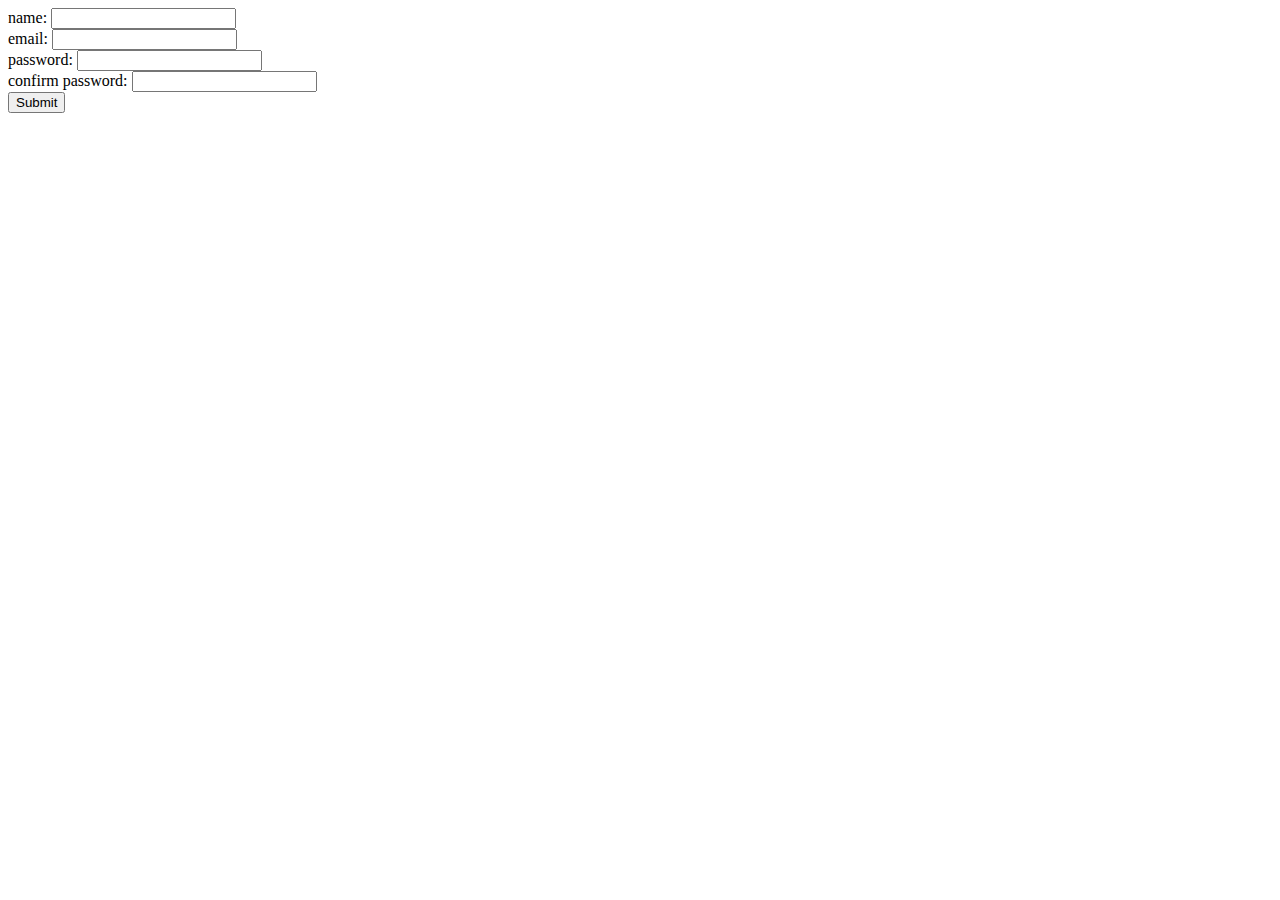
<file: index.html>
<!DOCTYPE html>
<html lang="en">
<head>
    <meta charset="UTF-8">
    <meta http-equiv="X-UA-Compatible" content="IE=edge">
    <meta name="viewport" content="width=device-width, initial-scale=1.0">
    <script src="https://code.jquery.com/jquery-3.6.0.min.js"></script>
    <script src="myjscode.js"></script>
    <link rel="stylesheet" href="./mystyles.css">
    <title>Document</title>
</head>
<body>
    <form action="" id="myForm">
        name: <input type="text" id="name"> <br>
        email:   <input type="text" id="email"> <br>
        password: <input type="password" id="password"> <br>
        confirm password: <input type="password" id="confirm_password"> <br>
        <input type="submit">
    </form>
    
</body>
</html>
</file>
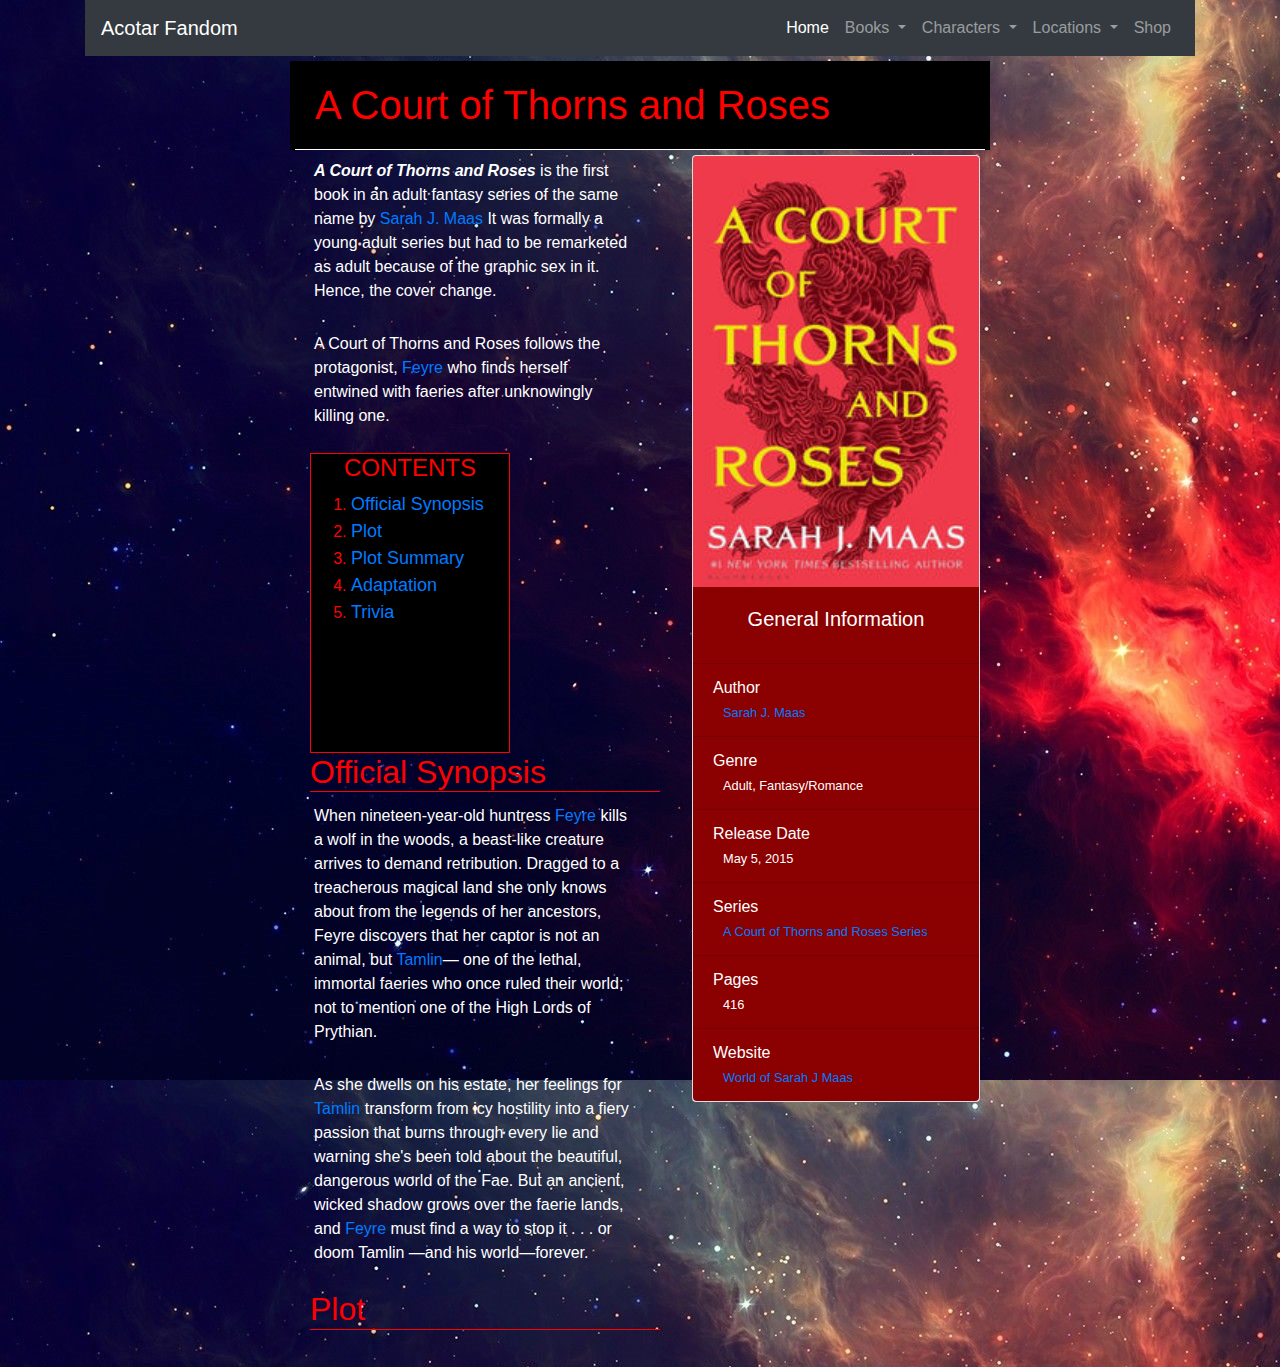
<file: acotar.html>
<!DOCTYPE html>
<html>
<head>
	<title>Acotar Fandom</title>
	<link rel="stylesheet" href="https://maxcdn.bootstrapcdn.com/bootstrap/4.0.0/css/bootstrap.min.css">
	<script src="https://ajax.googleapis.com/ajax/libs/jquery/3.3.1/jquery.min.js"></script>
	<script src="https://cdnjs.cloudflare.com/ajax/libs/popper.js/1.12.9/umd/popper.min.js"></script>
	<script src="https://maxcdn.bootstrapcdn.com/bootstrap/4.0.0/js/bootstrap.min.js"></script>
    <link rel="stylesheet" href="./menu.css">
</head>
<body style = "background-image: url(space.jpg);">
   <div class = "container">

<nav class="navbar navbar-expand-md navbar-dark bg-dark">
  <a class="navbar-brand" href="#">Acotar Fandom</a>
  <button class="navbar-toggler" type="button" data-toggle="collapse" data-target="#navbarSupportedContent">
    <span class="navbar-toggler-icon"></span>
  </button>

  <div class="collapse navbar-collapse" id="navbarSupportedContent">
    <ul class="navbar-nav ml-auto">
      <li class="nav-item active">
        <a class="nav-link" href="#">Home</a>
      </li>
      <li class="nav-item dropdown">
        <a class="nav-link dropdown-toggle" href="#" id="navbarDropdown" role="button" data-toggle="dropdown">
          Books
        </a>
        <div class="dropdown-menu" aria-labelledby="navbarDropdown">
          <a class="dropdown-item" href="acotar.html">Acotar</a>
          <div class="dropdown-divider"></div>
          <a class="dropdown-item" href="#">Acomaf</a>
          <div class="dropdown-divider"></div>
          <a class="dropdown-item" href="#">Acowar</a>
          <div class="dropdown-divider"></div>
          <a class="dropdown-item" href="#">Acofas</a>
          <div class="dropdown-divider"></div>
          <a class="dropdown-item" href="#">Acosf</a>
        </div>
      </li>
      <li class="nav-item dropdown">
        <a class="nav-link dropdown-toggle" href="#" id="navbarDropdown" role="button" data-toggle="dropdown">
          Characters
        </a>
        <div class="dropdown-menu" aria-labelledby="navbarDropdown">
          <a class="dropdown-item" href="#">Rhsyand</a>
          <div class="dropdown-divider"></div>
          <a class="dropdown-item" href="#">Feyre</a>
          <div class="dropdown-divider"></div>
          <a class="dropdown-item" href="#">Cassian</a>
          <div class="dropdown-divider"></div>
          <a class="dropdown-item" href="#">Azriel</a>
          <div class="dropdown-divider"></div>
          <a class="dropdown-item" href="#">Nesta</a>
        </div>
      </li>
      <li class="nav-item dropdown">
        <a class="nav-link dropdown-toggle" href="#" id="navbarDropdown" role="button" data-toggle="dropdown">
          Locations
        </a>
        <div class="dropdown-menu" aria-labelledby="navbarDropdown">
          <a class="dropdown-item" href="#">Prythian</a>
          <div class="dropdown-divider"></div>
          <a class="dropdown-item" href="#">Velaris</a>
          <div class="dropdown-divider"></div>
          <a class="dropdown-item" href="#">Under the Mountain</a>
          <div class="dropdown-divider"></div>
          <a class="dropdown-item" href="#">Hybern</a>

        </div>
      </li>
      <li class="nav-item">
        <a class="nav-link" href="#">Shop</a>
      </li>
    </ul>
  </div>
</nav>



<div class = "wrapper">
    <div class = "mainHeading">
    <h1>A Court of Thorns and Roses</h1>
  </div>

<div class = "flex-container-acotar">
  <div class = "intro-para">
    <p><b><i>A Court of Thorns and Roses </i></b> is the first book in an adult fantasy series of the same name by <a href="">Sarah J. Maas</a>  It was formally a young adult series but had to be remarketed as adult because of the graphic sex in it. Hence, the cover change.
    </p>
    <p>A Court of Thorns and Roses follows the protagonist, <a href="">Feyre</a>  who finds herself entwined with faeries after unknowingly killing one. </p>
    
    
    
    <div class = "contents">
      <h4>CONTENTS</h4>

      <ol>
        <li><a href="#synopsis">Official Synopsis</a></li>
        <li><a href="">Plot</a></li>
        <li><a href="">Plot Summary</a></li>
        <li><a href="">Adaptation</a></li>
        <li><a href="">Trivia</a></li>

      </ol>
    </div>

<div id = "synopsis">
<h2>Official Synopsis </h2>
<p>When nineteen-year-old huntress <a href=""> Feyre</a> kills a wolf in the woods, a beast-like creature arrives to demand retribution. Dragged to a treacherous magical land she only knows about from the legends of her ancestors, Feyre discovers that her captor is not an animal, but <a href=""> Tamlin</a>— one of the lethal, immortal faeries who once ruled their world; not to mention one of the High Lords of Prythian.</p>
<p>As she dwells on his estate, her feelings for <a href=""> Tamlin</a> transform from icy hostility into a fiery passion that burns through every lie and warning she's been told about the beautiful, dangerous world of the Fae. But an ancient, wicked shadow grows over the faerie lands, and <a href=""> Feyre</a> must find a way to stop it . . . or doom Tamlin —and his world—forever.</p>


</div>

<div id = "plot">
  <h2>Plot</h2>
  <p></p>
</div>


  </div>

  
  <div class="card" style="width: 18rem;">
    <img class="card-img-top" src="Acotar-0.jpg" alt="">
    <div class="card-body">
      <h5 class="card-title">General Information</h5>
    </div>
    <ul class="list-group list-group-flush">
      <li class="list-group-item">Author <br> <small>  <a href="">Sarah J. Maas</a> </small></li>
      <li class="list-group-item">Genre <br> <small>Adult, Fantasy/Romance</small></li>
      <li class="list-group-item">Release Date <br> <small>May 5, 2015</small></li>
      <li class="list-group-item">Series <br> <small><a href="">A Court of Thorns and Roses Series</a></small></li>
      <li class="list-group-item">Pages <br> <small>416</small></li>
      <li class="list-group-item">Website <br> <small><a href="">World of Sarah J Maas</a></small></li>
    </ul>
    
  </div>

  
  


</div>

</div>
</body>
</html>
</file>
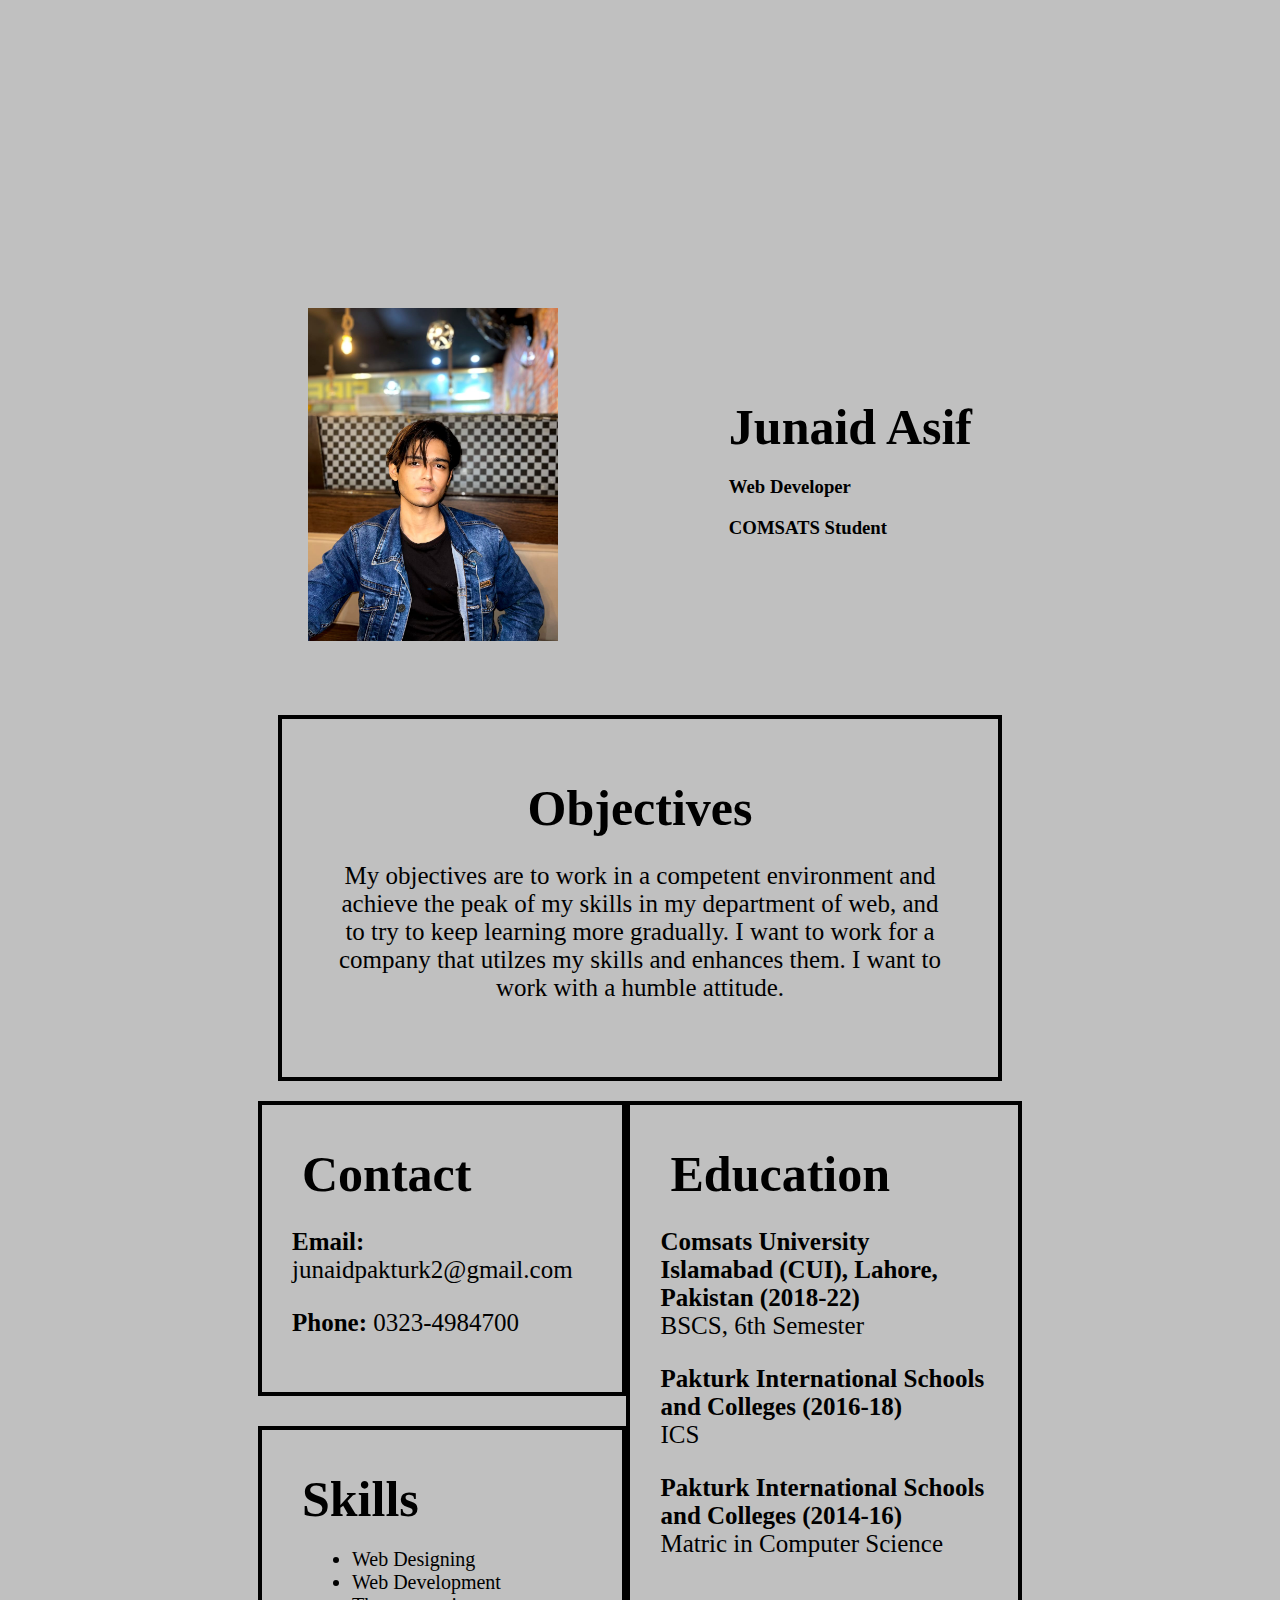
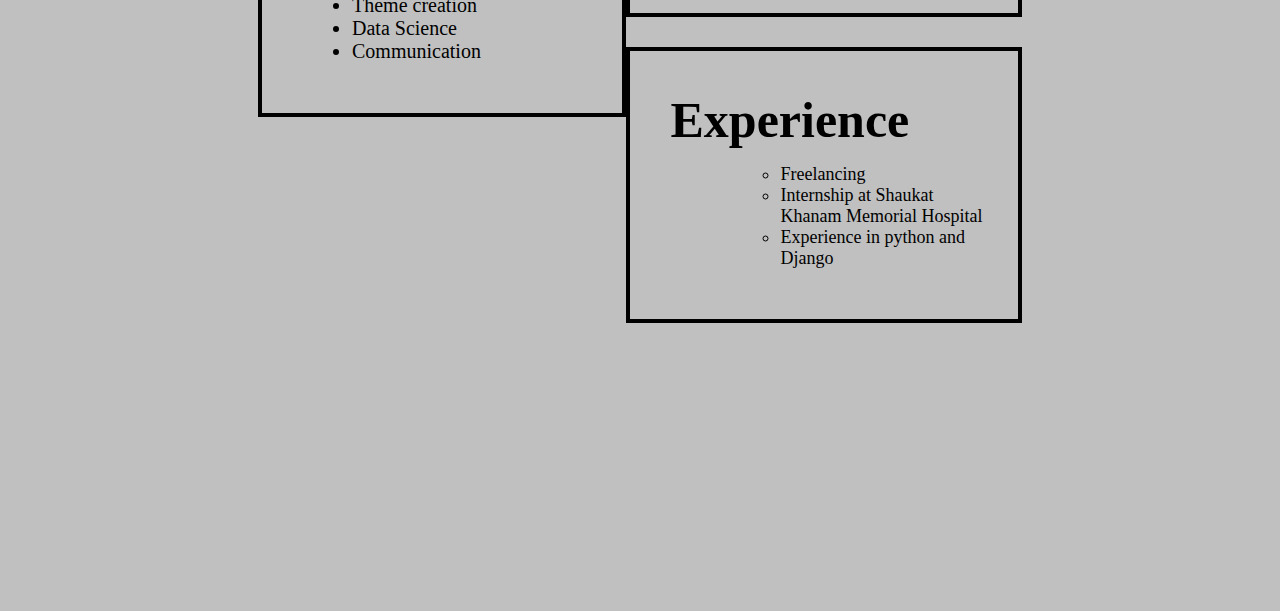
<file: cv.html>
<!DOCTYPE html>
<html lang="en">
<head>
    <meta charset="UTF-8">
    <meta name="viewport" content="width=device-width, initial-scale=1.0">
    <title>Junaid Asif</title>

    <link rel="stylesheet" href="./cv.css">
</head>
<body>

    <header id="header-section">
        <div class="image">
            <img src="./junaid.jpeg" alt="my image" >
        </div>

        <div class="detail">
            <h2 class="name">Junaid Asif</h2>
            <h3 class="details">Web Developer</h3>
            <h3 class="details">COMSATS Student</h3>
        </div>
    </header>


    <main>
        <section id="objectives">
            <h1>Objectives</h1>
            <p>My objectives are to work in a competent environment and achieve the peak of my skills in my department of web, and to try to keep learning more gradually. I want to work for a company that utilzes my skills and enhances them. I want to work with a humble attitude.</p>

        </section>

        <div id="divide">
            <div id="sidebar">
                <section id="contact">
                    <h1>Contact</h1>
                    <p><Strong>Email: </Strong> junaidpakturk2@gmail.com</p>
                    <p><Strong>Phone: </Strong> 0323-4984700</p>
    
                </section>
                <section id="skills">
                    <h1>Skills</h1>
                    <ul>
                        <li>Web Designing</li>
                        <li>Web Development</li>
                        <li>Theme creation</li>
                        <li>Data Science</li>
                        <li>Communication</li>
                    </ul>
    
                </section>
                
            </div>
    
            <div id="edu-section">
                <section id="education">
                    <h1>Education</h1>
                    <p><strong>Comsats University Islamabad (CUI), Lahore, Pakistan (2018-22)</strong><br> BSCS, 6th Semester</p>
                    <p><strong>Pakturk International Schools and Colleges (2016-18)</strong><br>ICS</p>
                    <p><strong>Pakturk International Schools and Colleges (2014-16)</strong><br>Matric in Computer Science </p>
                </section>

                <section id="experience">
                    <h1>Experience</h1>
                    <ol>
                            <ul>
                                <li>Freelancing </li>
                                <li>Internship at Shaukat Khanam Memorial Hospital</li>
                                <li>Experience in python and Django</li>
                            </ul>
                        </li>

                    </ol>
                    
                    
                </section>
            </div>

        </div>

        
    </main>
    
</body>
</html>
</file>
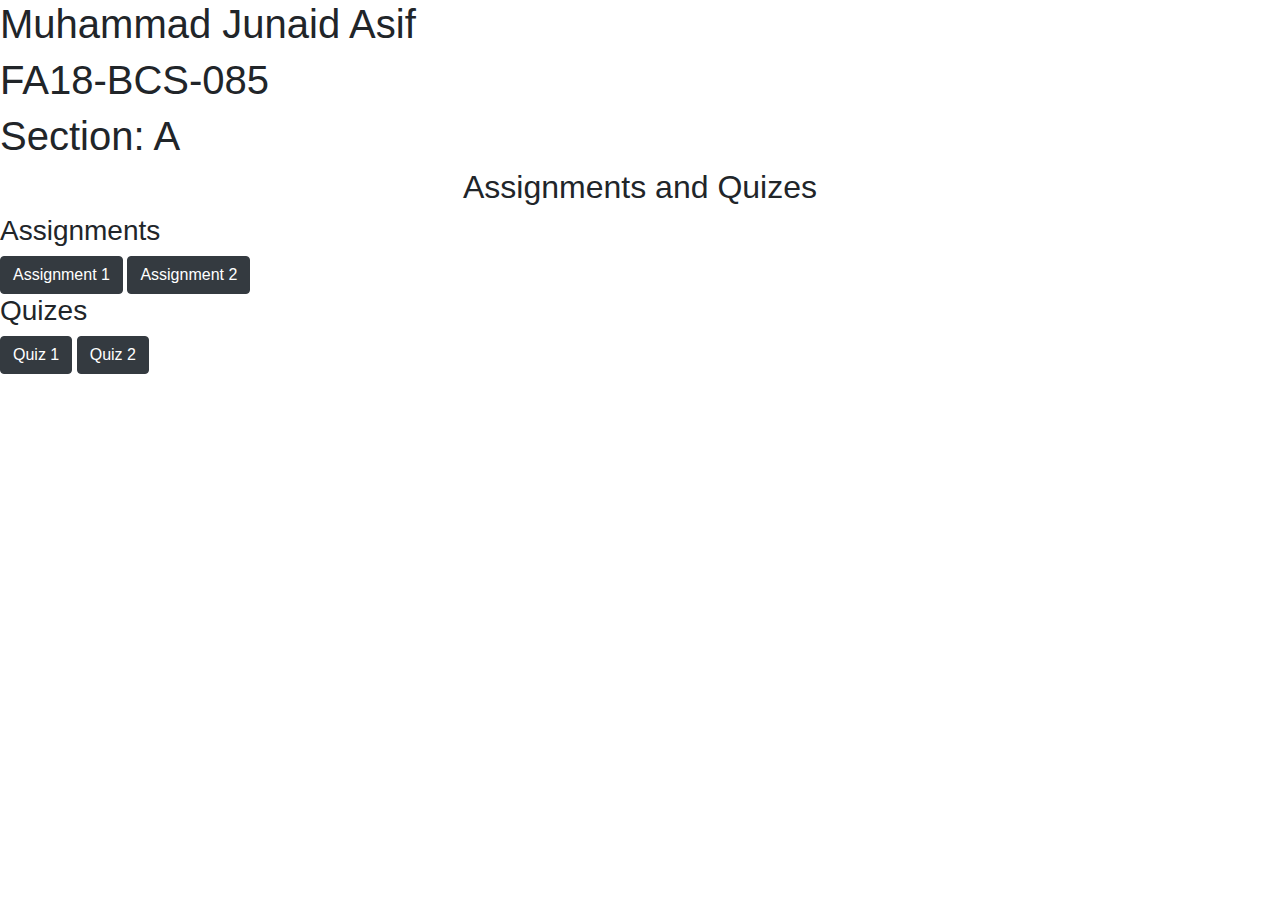
<file: junaid.html>
<!DOCTYPE html>
<html lang="en">
<head>
    <meta charset="UTF-8">
    <meta http-equiv="X-UA-Compatible" content="IE=edge">
    <meta name="viewport" content="width=device-width, initial-scale=1.0">
    <link rel="stylesheet" href="https://maxcdn.bootstrapcdn.com/bootstrap/4.0.0/css/bootstrap.min.css">
	<script src="https://ajax.googleapis.com/ajax/libs/jquery/3.3.1/jquery.min.js"></script>
	<script src="https://cdnjs.cloudflare.com/ajax/libs/popper.js/1.12.9/umd/popper.min.js"></script>
	<script src="https://maxcdn.bootstrapcdn.com/bootstrap/4.0.0/js/bootstrap.min.js"></script>
    <link rel="stylesheet" href="junaid.css">
    <title>Junaid Asif</title>
</head>
<body>
    <h1>Muhammad Junaid Asif</h1>
    <h1>FA18-BCS-085</h1>
    <h1>Section: A</h1>
    <h2>Assignments and Quizes</h2>
    <h3>Assignments</h3>
    <a class="btn btn-dark" href="#" role="button">Assignment 1</a>
    <a class="btn btn-dark" href="#" role="button">Assignment 2</a>

    <h3>Quizes</h3>

    <a class="btn btn-dark" href="#" role="button">Quiz 1</a>
    <a class="btn btn-dark" href="index.html" role="button">Quiz 2</a>


    
</body>
</html>
</file>
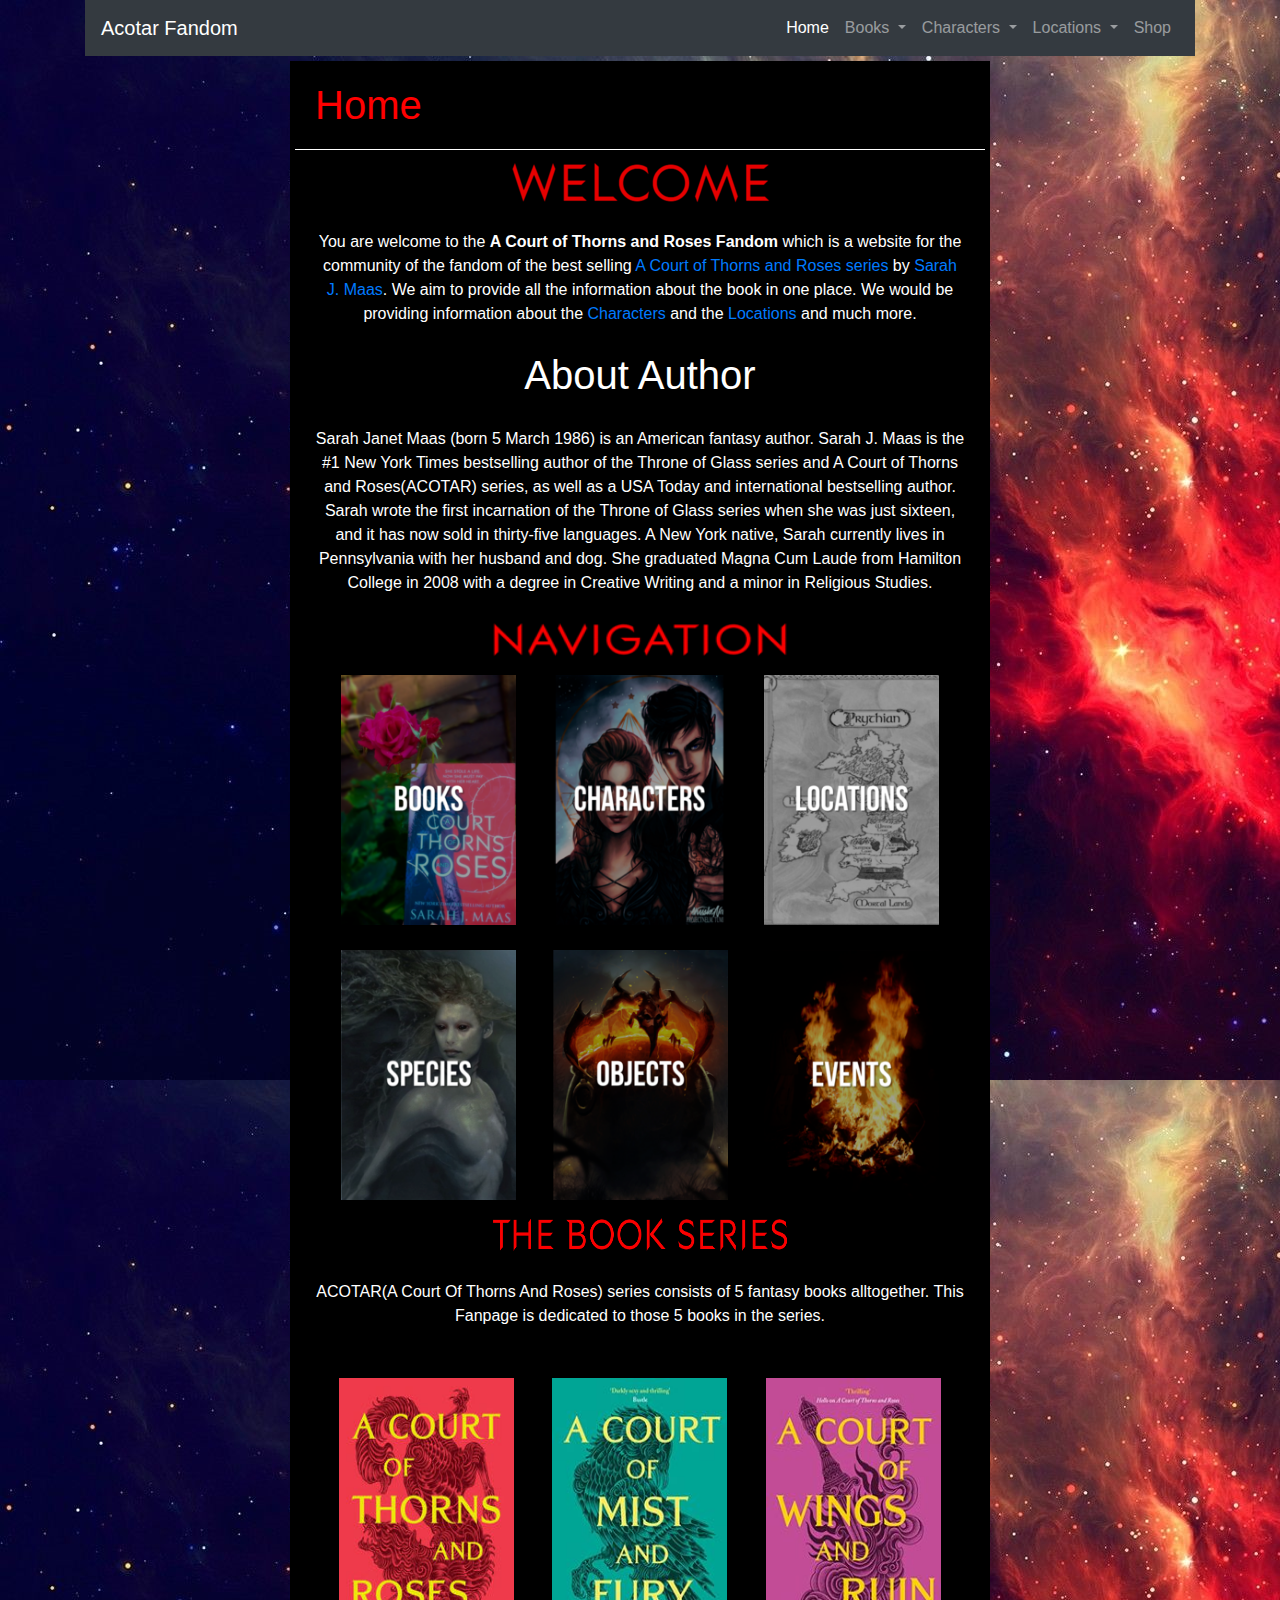
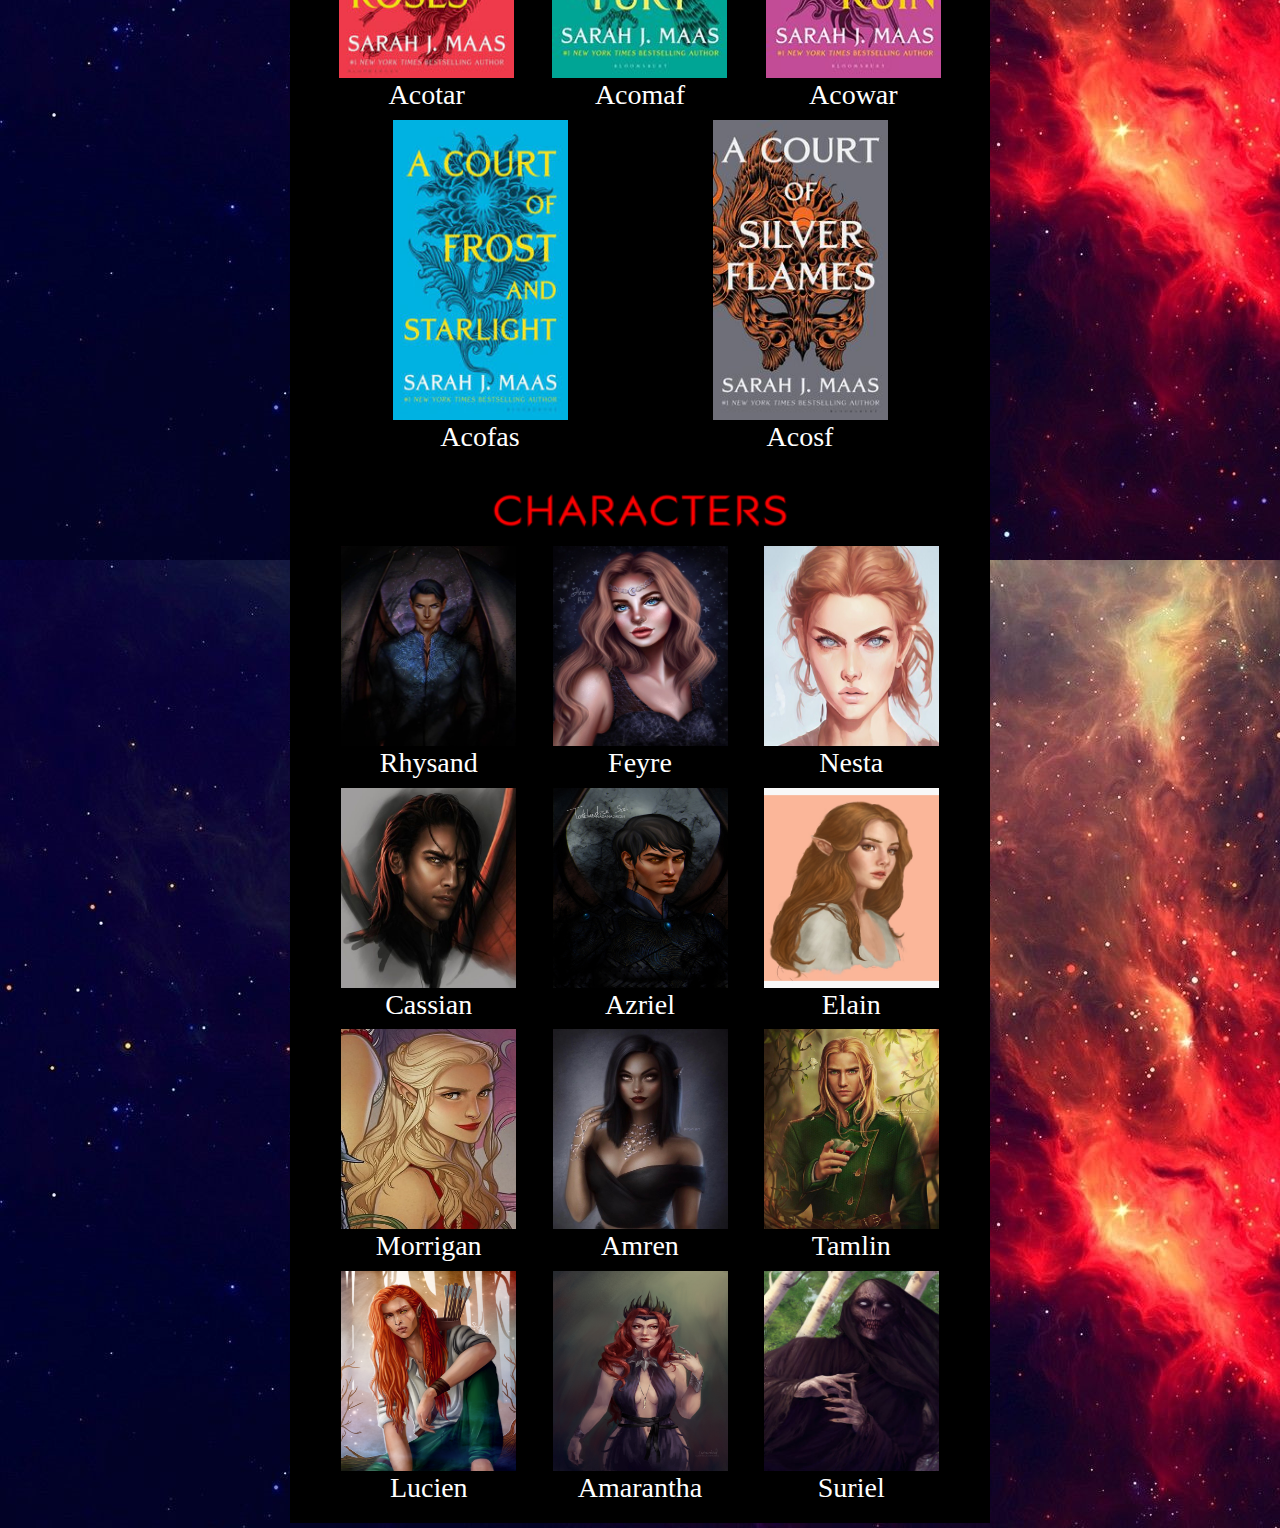
<file: menu.html>
<!DOCTYPE html>
<html>
<head>
	<title>Acotar Fandom</title>
	<link rel="stylesheet" href="https://maxcdn.bootstrapcdn.com/bootstrap/4.0.0/css/bootstrap.min.css">
	<script src="https://ajax.googleapis.com/ajax/libs/jquery/3.3.1/jquery.min.js"></script>
	<script src="https://cdnjs.cloudflare.com/ajax/libs/popper.js/1.12.9/umd/popper.min.js"></script>
	<script src="https://maxcdn.bootstrapcdn.com/bootstrap/4.0.0/js/bootstrap.min.js"></script>
    <link rel="stylesheet" href="./menu.css">
</head>
<body style = "background-image: url(space.jpg);">
   <div class = "container">

<nav class="navbar navbar-expand-md navbar-dark bg-dark">
  <a class="navbar-brand" href="#">Acotar Fandom</a>
  <button class="navbar-toggler" type="button" data-toggle="collapse" data-target="#navbarSupportedContent">
    <span class="navbar-toggler-icon"></span>
  </button>

  <div class="collapse navbar-collapse" id="navbarSupportedContent">
    <ul class="navbar-nav ml-auto">
      <li class="nav-item active">
        <a class="nav-link" href="#">Home</a>
      </li>
      <li class="nav-item dropdown">
        <a class="nav-link dropdown-toggle" href="#" id="navbarDropdown" role="button" data-toggle="dropdown">
          Books
        </a>
        <div class="dropdown-menu" aria-labelledby="navbarDropdown">
          <a class="dropdown-item" href="acotar.html">Acotar</a>
          <div class="dropdown-divider"></div>
          <a class="dropdown-item" href="#">Acomaf</a>
          <div class="dropdown-divider"></div>
          <a class="dropdown-item" href="#">Acowar</a>
          <div class="dropdown-divider"></div>
          <a class="dropdown-item" href="#">Acofas</a>
          <div class="dropdown-divider"></div>
          <a class="dropdown-item" href="#">Acosf</a>
        </div>
      </li>
      <li class="nav-item dropdown">
        <a class="nav-link dropdown-toggle" href="#" id="navbarDropdown" role="button" data-toggle="dropdown">
          Characters
        </a>
        <div class="dropdown-menu" aria-labelledby="navbarDropdown">
          <a class="dropdown-item" href="#">Rhsyand</a>
          <div class="dropdown-divider"></div>
          <a class="dropdown-item" href="#">Feyre</a>
          <div class="dropdown-divider"></div>
          <a class="dropdown-item" href="#">Cassian</a>
          <div class="dropdown-divider"></div>
          <a class="dropdown-item" href="#">Azriel</a>
          <div class="dropdown-divider"></div>
          <a class="dropdown-item" href="#">Nesta</a>
        </div>
      </li>
      <li class="nav-item dropdown">
        <a class="nav-link dropdown-toggle" href="#" id="navbarDropdown" role="button" data-toggle="dropdown">
          Locations
        </a>
        <div class="dropdown-menu" aria-labelledby="navbarDropdown">
          <a class="dropdown-item" href="#">Prythian</a>
          <div class="dropdown-divider"></div>
          <a class="dropdown-item" href="#">Velaris</a>
          <div class="dropdown-divider"></div>
          <a class="dropdown-item" href="#">Under the Mountain</a>
          <div class="dropdown-divider"></div>
          <a class="dropdown-item" href="#">Hybern</a>

        </div>
      </li>
      <li class="nav-item">
        <a class="nav-link" href="#">Shop</a>
      </li>
    </ul>
  </div>
</nav>





<div class = "wrapper">
  <div class = "mainHeading">
  <h1>Home</h1>
</div>
<div class = "Heading">
  <img src="Welcome.png" alt="">
</div>
  <p>
  You are welcome to the <b>A Court of Thorns and Roses Fandom</b> which is a website for the community of the fandom of the best selling   <a href="">A Court of Thorns and Roses series</a>
by  <a href="">Sarah J. Maas</a>. We aim to provide all the information about the book in one place. We would be providing information about the    <a href="">Characters</a> and the   <a href="">Locations</a> and much more.
</p>




  
    <div class = "wrapperHeadings">
      <h1>About Author</h1>
    </div>
  
      <p>Sarah Janet Maas (born 5 March 1986) is an American fantasy author. Sarah J. Maas is the #1 New York Times bestselling author of the Throne of Glass series and A Court of Thorns and Roses(ACOTAR) series, as well as a USA Today and international bestselling author. Sarah wrote the first incarnation of the Throne of Glass series when she was just sixteen, and it has now sold in thirty-five languages. A New York native, Sarah currently lives in Pennsylvania with her husband and dog.
  
  
          She graduated Magna Cum Laude from Hamilton College in 2008 with a degree in Creative Writing and a minor in Religious Studies.</p>
  
          
          
          
  <div class = "Heading">
      <img class = "resize" src="Navigation.gif" alt="">
  </div>
<div class = "flex-container-categories">
  <div class = "categories">
    <a href="">
      <img src="Book_Navi.png" alt="">
    </a>
  </div>
  <div class = "categories">
    <a href="">
      <img src="Characters_Navi.png" alt="">
    </a>
  </div>
  <div class = "categories">
    <a href="">
      <img src="Locations_Navi.png" alt="">
    </a>
  </div>
</div>
  <div class = "flex-container-categories">
  <div class = "categories">
    <a href="">
      <img src="Species_Navi.png" alt="">
    </a>
  </div>
  <div class = "categories">
    <a href="">
      <img src="Objects_Navi.png" alt="">
    </a>
  </div>
  <div class = "categories">
    <a href="">
      <img src="Event_Navi.png" alt="">
    </a>
  </div>
</div>



  

    <div class = "Heading">
<img class = "resize" src="The_Book_Series.gif" alt="">
    </div>
    <p>ACOTAR(A Court Of Thorns And Roses) series consists of 5 fantasy books alltogether. This Fanpage is dedicated to those 5 books in the series. </p>

          
    <div class = "flex-container-books">
<div class = "books">
  <a href="">
    <img src="Acotar-0.jpg" alt="">

  </a>
<a href=""><h3>Acotar</h3></a>
</div>
  <div class = "books">
  <a href="">
    <img src="Acomaf.jpg" alt="">
  </a>
 <a href=""><h3>Acomaf</h3></a> 
</div>
<div class = "books">
  <a href="">
    <img src="Acowar.jpg" alt="">
  </a>
  <a href=""><h3>Acowar</h3></a>
</div>
<div class = "books">
  <a href="">
    <img src="Acofas.jpg" alt="">
  </a>
  <a href=""><h3>Acofas</h3></a>

</div>
<div class = "books">
  <a href="">
    <img src="Acosfcover.jpg" alt="">
  </a>
  <a href=""><h3>Acosf</h3></a>
</div>    

</div>

<div class = "Heading">
  <img class = "resize" src="Characters.gif" alt="">
      </div>


  <div class = "flex-container-characters">
<div class = "characters">
  <a href="">
    <img src="rhysand (1).jpg" alt="">
  </a>
  <a href=""><h3>Rhysand</h3></a>
</div>
<div class = "characters">
  <a href="">
    <img src="feyre(1).jpg" alt="">
  </a>
  <a href=""><h3>Feyre</h3></a>
</div>
<div class = "characters">
  <a href="">
    <img src="nesta.jpg" alt="">
  </a>
  <a href=""><h3>Nesta</h3></a>
</div>
<div class = "characters">
  <a href="">
    <img src="cassian.jpg" alt="">
  </a>
  <a href=""><h3>Cassian</h3></a>
</div>
<div class = "characters">
  <a href="">
    <img src="azriel.jpg" alt="">
  </a>
  <a href=""><h3>Azriel</h3></a>
</div>
<div class = "characters">
  <a href="">
    <img src="elain.jpg" alt="">
  </a>
  <a href=""><h3>Elain</h3></a>
</div>
<div class = "characters">
  <a href="">
    <img src="mor.jpg" alt="">
  </a>
  <a href=""><h3>Morrigan</h3></a>
</div>
<div class = "characters">
  <a href="">
    <img src="amren.jpg" alt="">
  </a>
  <a href=""><h3>Amren</h3></a>
</div>
<div class = "characters">
  <a href="">
    <img src="tamlin.jpg" alt="">
  </a>
  <a href=""><h3>Tamlin</h3></a>
</div>
<div class = "characters">
  <a href="">
    <img src="lucien.png" alt="">
  </a>
  <a href=""><h3>Lucien</h3></a>
</div>
<div class = "characters">
  <a href="">
    <img src="amarantha.jpg" alt="">
  </a>
  <a href=""><h3>Amarantha</h3></a>
</div>
<div class = "characters">
  <a href="">
    <img src="suriel.jpg" alt="">
  </a>
  <a href=""><h3>Suriel</h3></a>
</div>
  </div>

    
    
    



  </div>
</body>
</html>
</file>
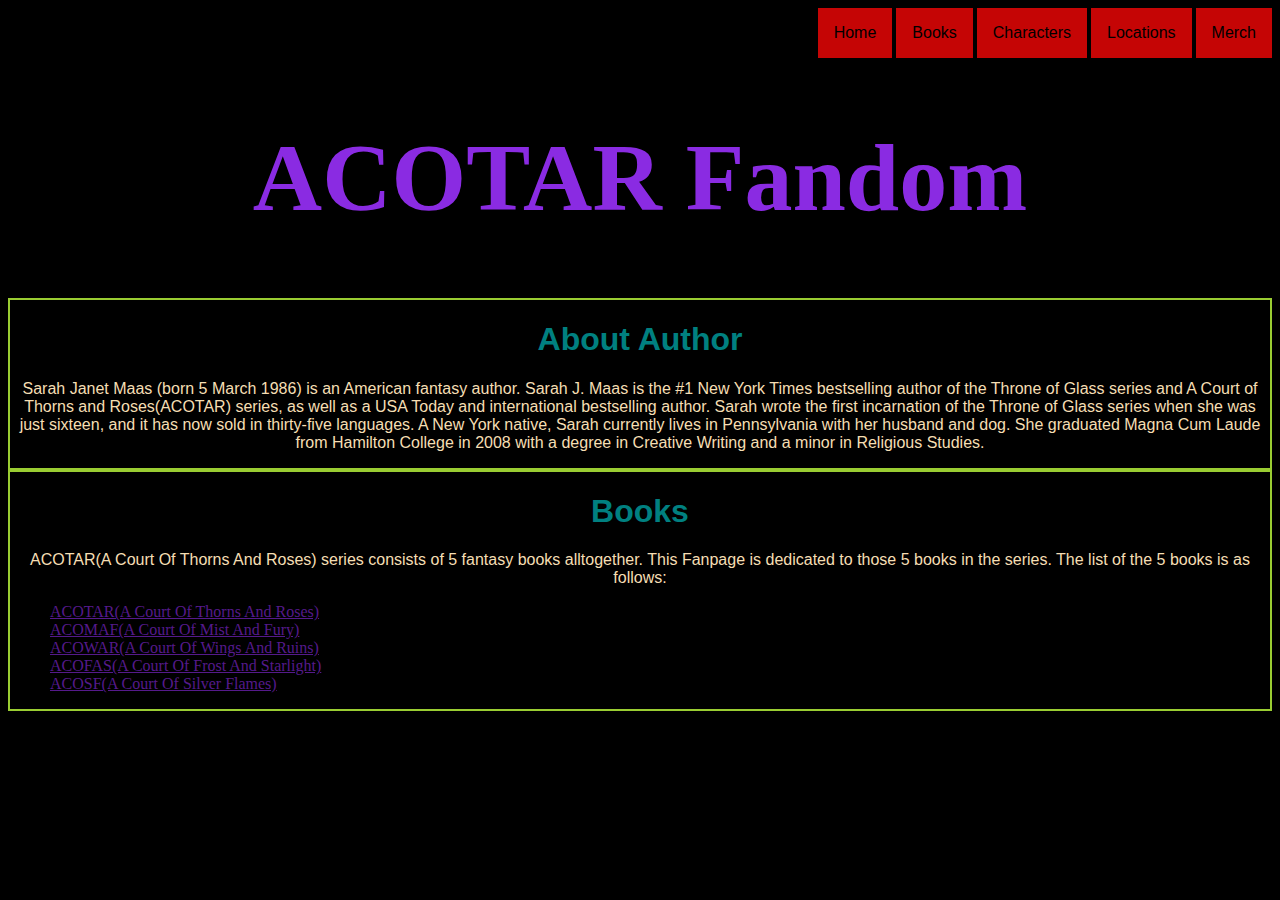
<file: quiz1.html>
<!DOCTYPE html>
<html lang="en">
<head>
    <link rel="stylesheet" href="./quiz1.css">
</head>
<body style = "background-color: black;">
    <div id = "menu">    
    
    <div class="dropdown">
        <button class="dropbtn">Home</button>
        </div>

      <div class="dropdown">
        <button class="dropbtn">Books</button>
        <div class="dropdown-content">
          <a href="#">ACOTAR</a>
          <a href="#">ACOMAF</a>
          <a href="#">ACOWAR</a>
          <a href="#">ACOFAS</a>
          <a href="#">ACOSF</a>
        </div>
      </div>

      <div class="dropdown">
        <button class="dropbtn">Characters</button>
        <div class="dropdown-content">
          <a href="#">Feyre Archeron</a>
          <a href="#">Rhysand</a>
          <a href="#">Tamlin</a>
          <a href="#">Cassian</a>
          <a href="#">Azriel</a>
          <a href="#">Nesta</a>
          <a href="#">Amarantha</a>
          <a href="#">Elain</a>
          <a href="#">King of Hybern</a>
        </div>
      </div>

      <div class="dropdown">
        <button class="dropbtn">Locations</button>
        <div class="dropdown-content">
          <a href="#">Prythian</a>
          <a href="#">Velaris</a>
          <a href="#">Hybern</a>
          <a href="#">Mortal Lands</a>
        </div>
      </div>

      <div class="dropdown">
        <button class="dropbtn">Merch</button>
      </div>

    </div>


<div id = "title">
    <h1>ACOTAR Fandom</h1>
</div>

<div id = "aboutauthor">
    <h1>About Author</h1>


    <p>Sarah Janet Maas (born 5 March 1986) is an American fantasy author. Sarah J. Maas is the #1 New York Times bestselling author of the Throne of Glass series and A Court of Thorns and Roses(ACOTAR) series, as well as a USA Today and international bestselling author. Sarah wrote the first incarnation of the Throne of Glass series when she was just sixteen, and it has now sold in thirty-five languages. A New York native, Sarah currently lives in Pennsylvania with her husband and dog.


        She graduated Magna Cum Laude from Hamilton College in 2008 with a degree in Creative Writing and a minor in Religious Studies.</p>
</div>

<div id = "books">
    <h1>Books</h1>
    <div id = "bookspara">
        <p>ACOTAR(A Court Of Thorns And Roses) series consists of 5 fantasy books alltogether. This Fanpage is dedicated to those 5 books in the series. The list of the 5 books is as follows: </p>
    
    <ul>
        <li><a href="">ACOTAR(A Court Of Thorns And Roses)</a></li>
        <li><a href="">ACOMAF(A Court Of Mist And Fury)</a></li>
        <li><a href="">ACOWAR(A Court Of Wings And Ruins)</a></li>
        <li><a href="">ACOFAS(A Court Of Frost And Starlight)</a></li>
        <li><a href="">ACOSF(A Court Of Silver Flames)</a></li>
    </ul>    </div>
</div>
</body>
</html>
</file>
<file: mystyles.css>
.error{
    border: 1px solid red;
}
</file>
<file: menu.css>
#menu {
  padding: 0px;
  text-align: right;
  position: sticky;
  top: 0;
}


#title {
  font-size: 2em;
  color: silver;
  font-family: Impact, Haettenschweiler, "Arial Narrow Bold", sans-serif;
  text-align: center;
}
#aboutauthor {
  border: 2px solid yellowgreen;
  background-color: black;
  max-width: 900px;
  margin-left: 15%;
  margin-right: 15%;
}
.wrapper {
  background-color: black;
  margin: 0 auto;
  width: 700px;
}
.wrapperHeadings {
  text-align: center;
  color: white;
}
.wrapper p {
  color: white;
  margin: 5px;
  padding: 20px;
}
.Heading {
  text-align: center;
}
.resize {
  width: 300px;
  height: 40px;
}
.mainHeading h1 {
  margin: 5px;
  padding: 20px;
  color: red;
  border-bottom: 1px solid white;
}
.flex-container-books {
  display: flex;
  margin: 10px;
  padding: 20px;
  flex-direction: row;
  flex-wrap: wrap;
  justify-content: space-around;
  align-items: baseline;
}
.books h3 {
  text-align: center;
  color: white;
  font-family: luminari;
}
.books img {
  width: 175px;
  height: 300px;
}
.container p {
  text-align: center;
}
.flex-container-categories{
  display: flex;
  margin: 5px;
  padding: 10px;
  flex-direction: row;
  flex-wrap: wrap;
  justify-content: space-evenly;
  align-items: center;

}
.categories img{
  width: 175px;
  height: 250px;
}
.characters img{
  width: 175px;
  height: 200px;
}
.flex-container-characters{
  display: flex;
  margin: 5px;
  padding: 10px;
  flex-direction: row;
  flex-wrap: wrap;
  justify-content: space-evenly;
  align-items: center;
}
.characters h3 {
  text-align: center;
  color: white;
  font-family: luminari;

}
.intro-para{
  width: 50%;
  float: left;
  margin-left: 20px;

} 

.intro-para p{
  text-align: left;
}
.card-title{
  text-align: center;
}
.card small{
  margin-left: 10px;
  
}
.card-body{
  background-color:darkred;
}
.card li{
  background-color: darkred;
}
.card{
  color: white;
  float: right;
  margin-right: 10px;
  
}
.contents{
  width: 200px;
  height: 300px;
  border: 1px solid red;
  color: red;
  background-color: black;
  
}
.contents h4{
  text-align: center;
}
.contents a{
  font-size: large;
}
.intro-para h2{
  color: red;
  border-bottom: 1px solid red;
}
.intro-para p{
  margin-left: -1em;
  margin-top: -1em;
}
</file>
<file: cv.css>
*{
    padding: 5;
    margin: 5;
    overflow-x:visible;
}
body{
    
    background:silver;
    padding: 250px;
}

#header-section{
    display:flex;
    justify-content: space-between;
    padding: 50px;
}

#header-section .image img{
    width: 250px;
    border-radius: 100%;
    
}

#header-section .detail h2{
    font-size: 50px;
    margin-top: 90px ;
    margin-bottom: 20px;
}

#objectives{
    text-align: center;
    margin: 20px;
    padding: 50px;
    border: solid 4px black;
}

h1{
    font-size: 50px;
    margin: 10px;
}

p{
    font-size: 25px;
}

#contact{
    padding: 30px 30px;
    border: solid 4px black;
}

}
#sidebar{
    width: 45%;
    margin-right: 30px;
}

#edu-section{
    width: 60%;
}

#education{
    padding: 30px 30px;
    border: solid 4px black;
}
       
}
#education p{
    margin-bottom: 10px;
}

#divide{
    display: flex;
}
#experience{
    padding: 30px 30px;
    border: solid 4px black;

    margin-top: 30px;
    margin-bottom: 30px;
}

#experience ul{
    margin-top: 15px;
    font-size: 18px;
    margin-left: 20px;
}
#experience ol{
    margin-top: 15px;
    font-size: 20px;
    margin-left: 20px;
}

#skills{
    padding: 30px 30px;
    border: solid 4px black;
    margin-top: 30px;
    
}

#skills ul{
    margin-left: 20px;
    font-size: 20px;
}
</file>
<file: junaid.css>
h1{
    text-align: left;
}
h2{
    text-align: center;
}
h3{
    text-align: left;
}
</file>
<file: quiz1.css>
#menu{
    background-color: black;
    padding:0px;
    text-align: right;
}
#title{
    font-size: 3em;
    color: blueviolet;
    background-color: black;
    text-align: center;
}
#aboutauthor{
    border: 2px solid yellowgreen;
}
#aboutauthor h1{
    font-size: 2em;
    color: teal;
    font-family: 'Franklin Gothic Medium', 'Arial Narrow', Arial, sans-serif;
    text-align: center;
    
}
#aboutauthor p{
    color: wheat;
    font-family: 'Franklin Gothic Medium', 'Arial Narrow', Arial, sans-serif;
    text-align: center;
}
#books{
    border: 2px solid yellowgreen;
}
#books h1{
    font-size: 2em;
    color: teal;
    font-family: 'Franklin Gothic Medium', 'Arial Narrow', Arial, sans-serif;
    text-align: center;
}
#books p{
    color: wheat;
    font-family: 'Franklin Gothic Medium', 'Arial Narrow', Arial, sans-serif;
    text-align: center;
}


.dropbtn {
    background-color: #c50505;
    color:black;
    padding: 16px;
    font-size: 16px;
    border: none;
    cursor: pointer;
  }
  
  /* The container <div> - needed to position the dropdown content */
  .dropdown {
    position: relative;
    display: inline-block;
  }
  
  /* Dropdown Content (Hidden by Default) */
  .dropdown-content {
    display: none;
    position: absolute;
    background-color: black;
    min-width: 160px;
    box-shadow: 0px 8px 16px 0px rgba(0,0,0,0.2);
    z-index: 1;
  }
  
  /* Links inside the dropdown */
  .dropdown-content a {
    color:red;
    padding: 12px 16px;
    text-decoration: none;
    display: block;
  }
  
  /* Change color of dropdown links on hover */
  .dropdown-content a:hover {background-color: #f1f1f1}
  
  /* Show the dropdown menu on hover */
  .dropdown:hover .dropdown-content {
    display: block;
  }
  
  /* Change the background color of the dropdown button when the dropdown content is shown */
  .dropdown:hover .dropbtn {
    background-color: #810209;
  }
</file>
